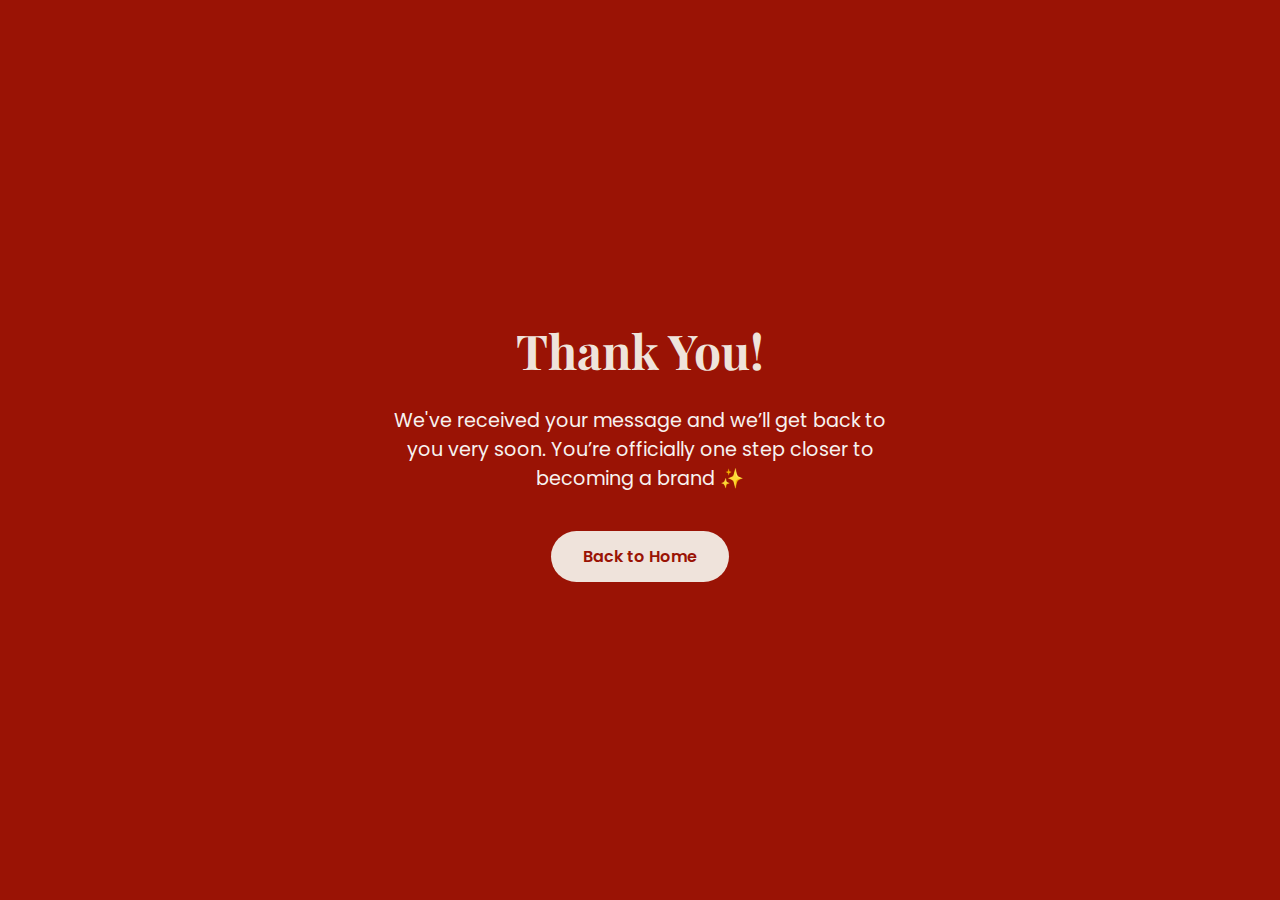
<file: thankyou.html>
<!DOCTYPE html>
<html lang="en">
<head>
  <meta charset="UTF-8" />
  <meta name="viewport" content="width=device-width, initial-scale=1.0"/>
  <title>Thank You - Truly Social</title>
  <link href="https://fonts.googleapis.com/css2?family=Poppins:wght@400;600&family=Playfair+Display:wght@700&display=swap" rel="stylesheet">
  <style>
    :root {
      --primary: #EFE3DB;
      --background: #9A1305;
      --accent: #833843;
      --text: #F7F2F0;
      --highlight: #D9B8AF;
    }

    * {
      margin: 0;
      padding: 0;
      box-sizing: border-box;
    }

    body {
      background-color: var(--background);
      color: var(--text);
      font-family: 'Poppins', sans-serif;
      display: flex;
      flex-direction: column;
      align-items: center;
      justify-content: center;
      height: 100vh;
      text-align: center;
      padding: 2em;
    }

    h1 {
      font-family: 'Playfair Display', serif;
      font-size: 3em;
      color: var(--primary);
      margin-bottom: 0.5em;
    }

    p {
      font-size: 1.2em;
      color: var(--text);
      margin-bottom: 2em;
      max-width: 500px;
    }

    .btn {
      text-decoration: none;
      padding: 0.8em 2em;
      background-color: var(--primary);
      color: var(--background);
      border-radius: 30px;
      font-weight: 600;
      transition: background 0.3s ease;
    }

    .btn:hover {
      background-color: var(--highlight);
      color: var(--accent);
    }

    .glow {
      animation: glowPulse 2s infinite;
    }

    @keyframes glowPulse {
      0% { box-shadow: 0 0 8px var(--highlight); }
      50% { box-shadow: 0 0 20px var(--primary); }
      100% { box-shadow: 0 0 8px var(--highlight); }
    }
  </style>
</head>
<body>
  <h1>Thank You!</h1>
  <p>We've received your message and we’ll get back to you very soon.  
     You’re officially one step closer to becoming a brand ✨</p>

  <a href="index.html" class="btn glow">Back to Home</a>
</body>
</html>
</file>
